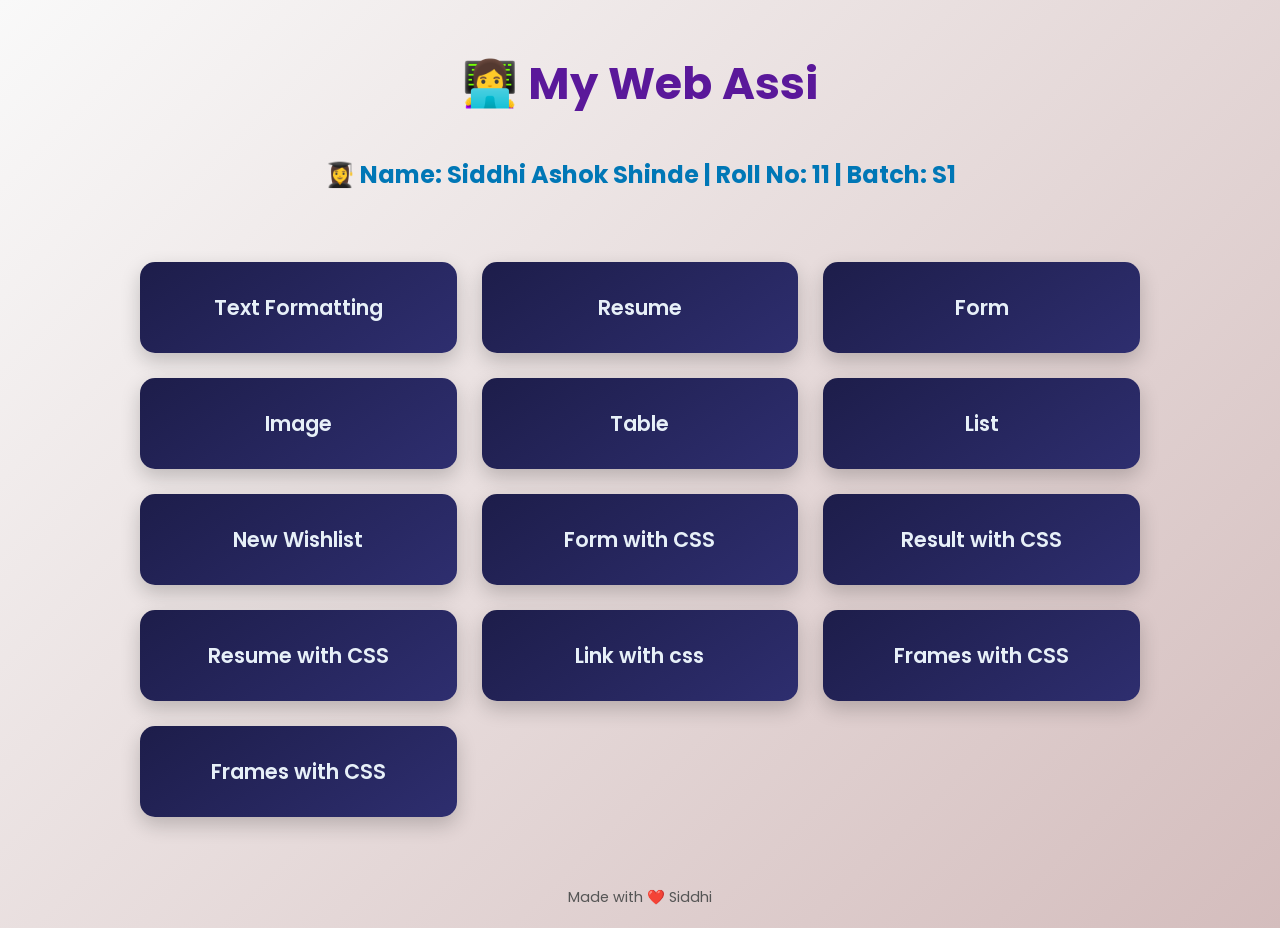
<file: index.html>
<!DOCTYPE html>
<html lang="en">
<head>
  <meta charset="UTF-8">
  <meta name="viewport" content="width=device-width, initial-scale=1.0">
  <title>My Web Programs</title>

  <!-- Google Fonts -->
  <link href="https://fonts.googleapis.com/css2?family=Poppins:wght@400;600&display=swap" rel="stylesheet">

  <style>
    body {
      background: linear-gradient(135deg, #f9f9f9, #d4bdbd);
      font-family: 'Poppins', sans-serif;
      display: flex;
      flex-direction: column;
      gap: 20px;
      max-width: 1000px;
      margin: 0 auto;
      padding: 20px;
      animation: fadeIn 1s ease-in;
    }

    h1 {
      color: #5a189a;
      text-align: center;
      animation: slideDown 1s ease;
      font-size: 2.8rem;
    }

    h2 {
      color: #0077b6;
      text-align: center;
      animation: slideDown 1s ease;
      font-size: 1.5rem;
      margin-top: -10px;
    }

    .cards {
      display: grid;
      grid-template-columns: repeat(auto-fit, minmax(250px, 1fr));
      gap: 25px;
      margin-top: 30px;
    }

    .card {
      background: linear-gradient(145deg, #1d1d4a, #2e2e6f);
      border-radius: 15px;
      box-shadow: 0 8px 20px rgba(0,0,0,0.2);
      padding: 30px 20px;
      text-align: center;
      transition: transform 0.4s ease, box-shadow 0.4s ease, background 0.4s;
      cursor: pointer;
    }

    .card:hover {
      transform: translateY(-10px) scale(1.05);
      box-shadow: 0 12px 25px rgba(0,0,0,0.3);
      background: linear-gradient(135deg, #07022a, #2b2b5b);
    }

    .card:active {
      transform: scale(0.97);
      background: #1a0e7a;
    }

    .card a {
      text-decoration: none;
      color: #e7f0f8;
      font-weight: 600;
      font-size: 1.3rem;
      display: block;
      transition: color 0.3s;
    }

    .card a:hover {
      color: #ffcc70;
    }

    footer {
      text-align: center;
      margin-top: 50px;
      font-size: 0.9rem;
      color: #555;
    }

    @keyframes fadeIn {
      from { opacity: 0; }
      to { opacity: 1; }
    }

    @keyframes slideDown {
      from { transform: translateY(-50px); opacity: 0; }
      to { transform: translateY(0); opacity: 1; }
    }
  </style>
</head>

<body>

  <h1 id="typing-text">👩‍💻</h1>
  <h2>👩‍🎓 Name: Siddhi Ashok Shinde | Roll No: 11 | Batch: S1</h2>

  <div class="cards">
    <div class="card"><a href="textformating.html">Text Formatting</a></div>
    <div class="card"><a href="Resume.html">Resume</a></div>
    <div class="card"><a href="Form.html">Form</a></div>
    <div class="card"><a href="Image1.html">Image</a></div>
    <div class="card"><a href="table.html">Table</a></div>
    <div class="card"><a href="list.html">List</a></div>
    <div class="card"><a href="newwishlist.html">New Wishlist</a></div>
    <div class="card"><a href="FormwithCSS.html">Form with CSS</a></div>
    <div class="card"><a href="ResultwithCSS.html">Result with CSS</a></div>
    <div class="card"><a href="ResumewithCSS.html">Resume with CSS</a></div>
    <div class="card"><a href="Link.html">Link with css</a></div>
    <div class="card"><a href="Frames.html">Frames with CSS</a></div>
    <div class="card"><a href="xmlwithcss.xml">Frames with CSS</a></div>

  </div>

  <footer>
    Made with ❤️ Siddhi
  </footer>

  <script>
    const text = " My Web Assignment";
    let index = 0;
    function typeEffect() {
      if (index < text.length) {
        document.getElementById("typing-text").innerHTML += text.charAt(index);
        index++;
        setTimeout(typeEffect, 100);
      }
    }
    window.onload = typeEffect;
  </script>

</body>
</html>
</file>
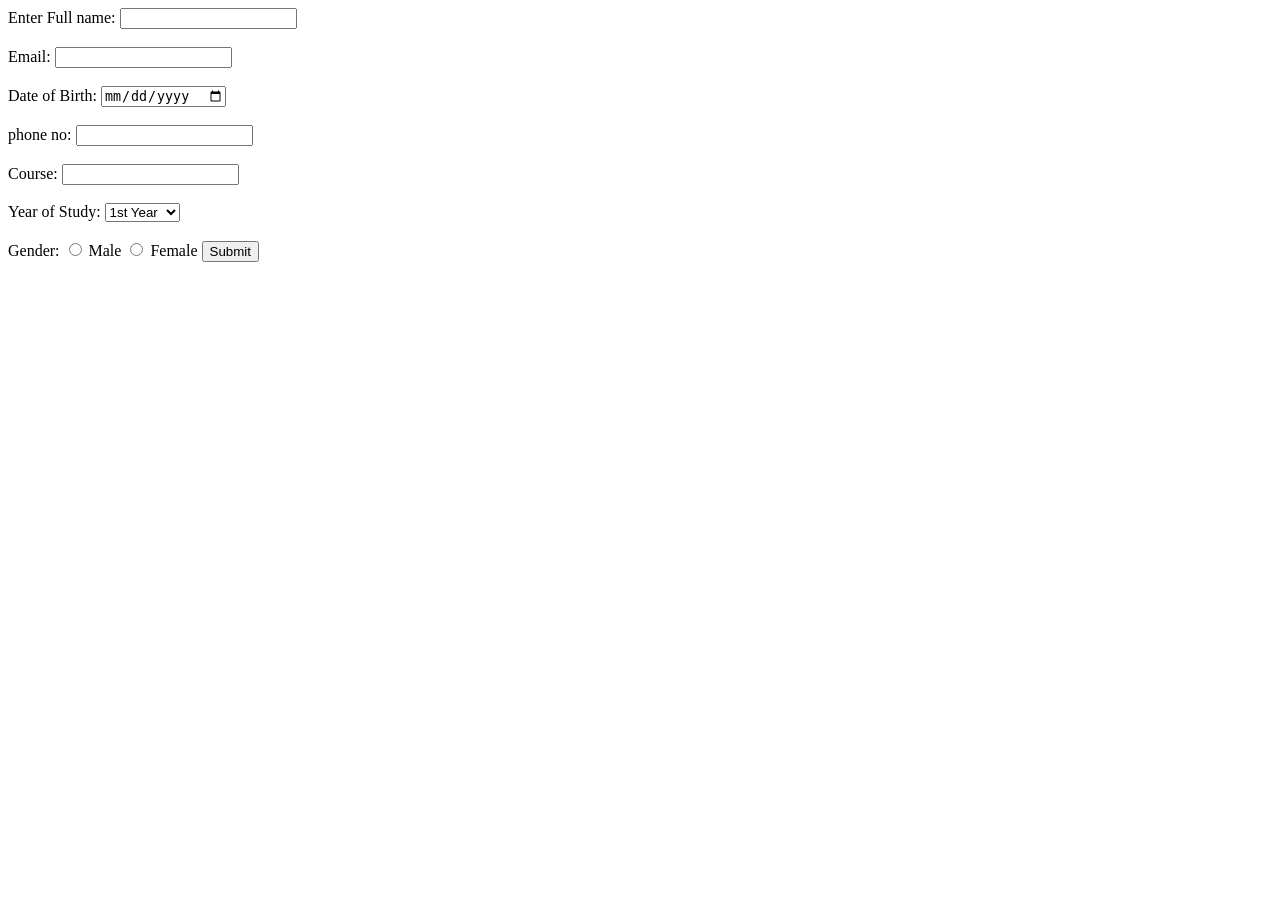
<file: Form.html>
<!DOCTYPE html>
<html lang="en">
<head>
    <meta charset="UTF-8">
    <meta name="viewport" content="width=device-width, initial-scale=1.0">
    <title>Form</title>
</head>
<body>
    <form>
        <label>Enter Full name: </label>
        <input type="text" name="name" required><br><br>

        <label>Email:  </label>
        <input type="email" name="email" required><br><br>
        
        <label>Date of Birth: </label>
        <input type="date" name="dob" required><br><br>
        
        <label>phone no: </label>
        <input type="tel" name="phone" required><br><br>
        
        <label> Course: </label>
        <input type="text" name="course" required><br><br>
        
     
        <label>Year of Study:</label>
        <select name="year">
            <option value="1st Year">1st Year</option>
            <option value="2nd Year">2nd Year</option>
            <option value="3rd Year">3rd Year</option>
            <option value="4th Year">4th Year</option>
        </select> <br><br>
    
        <label>Gender: </label>
        <input type="radio" name="gender" id ="Male" value="Male">
        <label for="Male">Male</label>
        <input type="radio" name="gender" id="Female" value="Female">
       <label for="Female">Female</label>
        <input type="submit" value="Submit">


    </form>
</body>
</html>
</file>
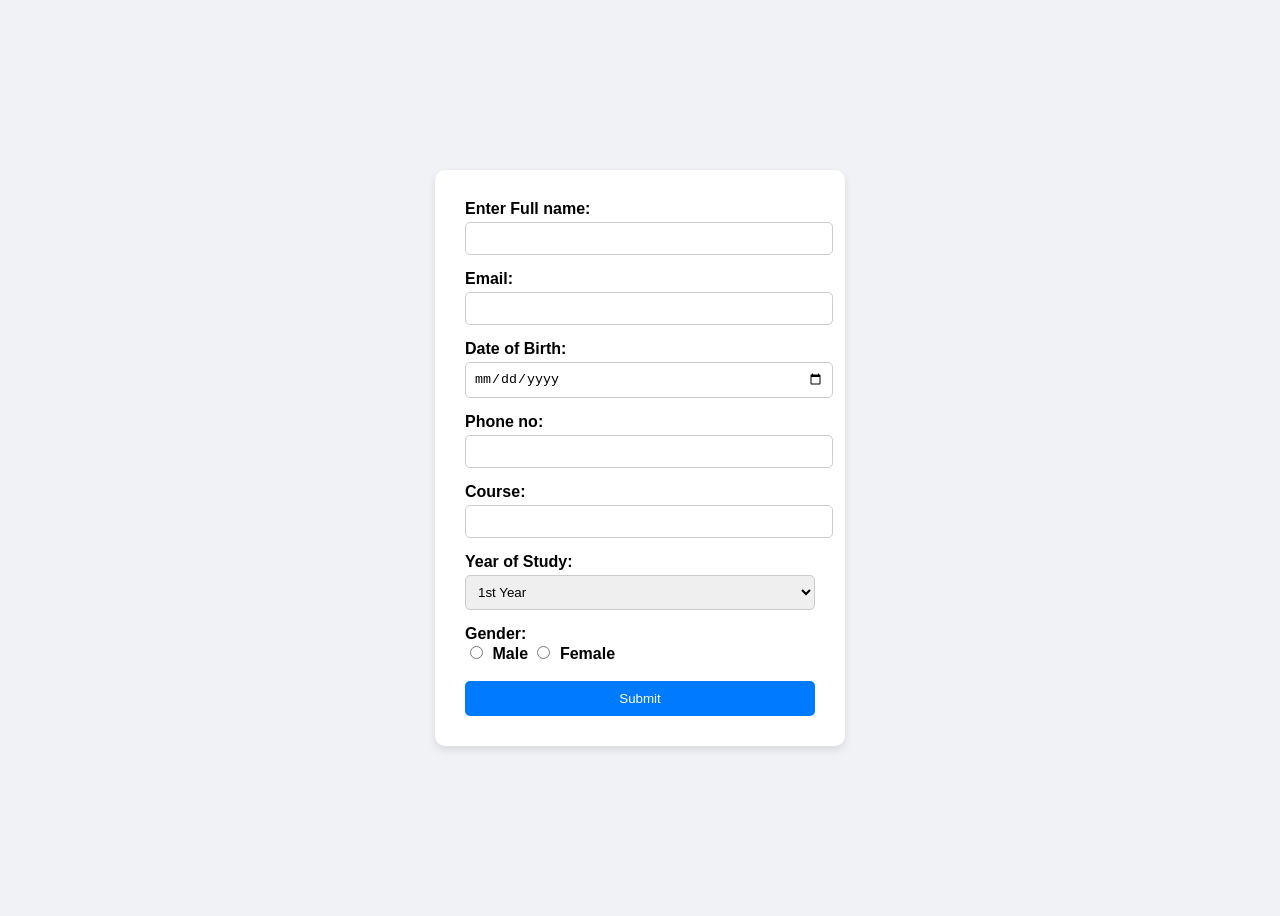
<file: FormwithCSS.html>
<!DOCTYPE html>
<html lang="en">
<head>
    <meta charset="UTF-8">
    <meta name="viewport" content="width=device-width, initial-scale=1.0">
    <title>Form</title>
    <style>
        body {
            font-family: Arial, sans-serif;
            background-color: #f0f2f5;
            display: flex;
            justify-content: center;
            align-items: center;
            height: 100vh;

        }

        form {
            background-color: #fff;
            padding: 30px;
            border-radius: 10px;
            box-shadow: 0 4px 8px rgba(0, 0, 0, 0.1);
            width: 350px;
        }

        label {
            font-weight: bold;
        }

        input[type="text"],
        input[type="email"],
        input[type="date"],
        input[type="tel"],
        select {
            width: 100%;
            padding: 8px;
            margin-top: 4px;
            margin-bottom: 15px;
            border: 1px solid #ccc;
            border-radius: 5px;
        }

        input[type="radio"] {
            margin-right: 5px;
        }

        input[type="submit"] {
            background-color: #007bff;
            color: white;
            padding: 10px;
            width: 100%;
            border: none;
            border-radius: 5px;
            cursor: pointer;
        }

        input[type="submit"]:hover {
            background-color: #0056b3;
        }
    </style>
</head>
<body>
    <form>
        <label>Enter Full name: </label>
        <input type="text" name="name" required>

        <label>Email: </label>
        <input type="email" name="email" required>

        <label>Date of Birth: </label>
        <input type="date" name="dob" required>

        <label>Phone no: </label>
        <input type="tel" name="phone" required>

        <label>Course: </label>
        <input type="text" name="course" required>

        <label>Year of Study:</label>
        <select name="year">
            <option value="1st Year">1st Year</option>
            <option value="2nd Year">2nd Year</option>
            <option value="3rd Year">3rd Year</option>
            <option value="4th Year">4th Year</option>
        </select>

        <label>Gender: </label><br>
        <input type="radio" name="gender" id="Male" value="Male">
        <label for="Male">Male</label>
        <input type="radio" name="gender" id="Female" value="Female">
        <label for="Female">Female</label><br><br>

        <input type="submit" value="Submit">
    </form>
</body>
</html>
</file>
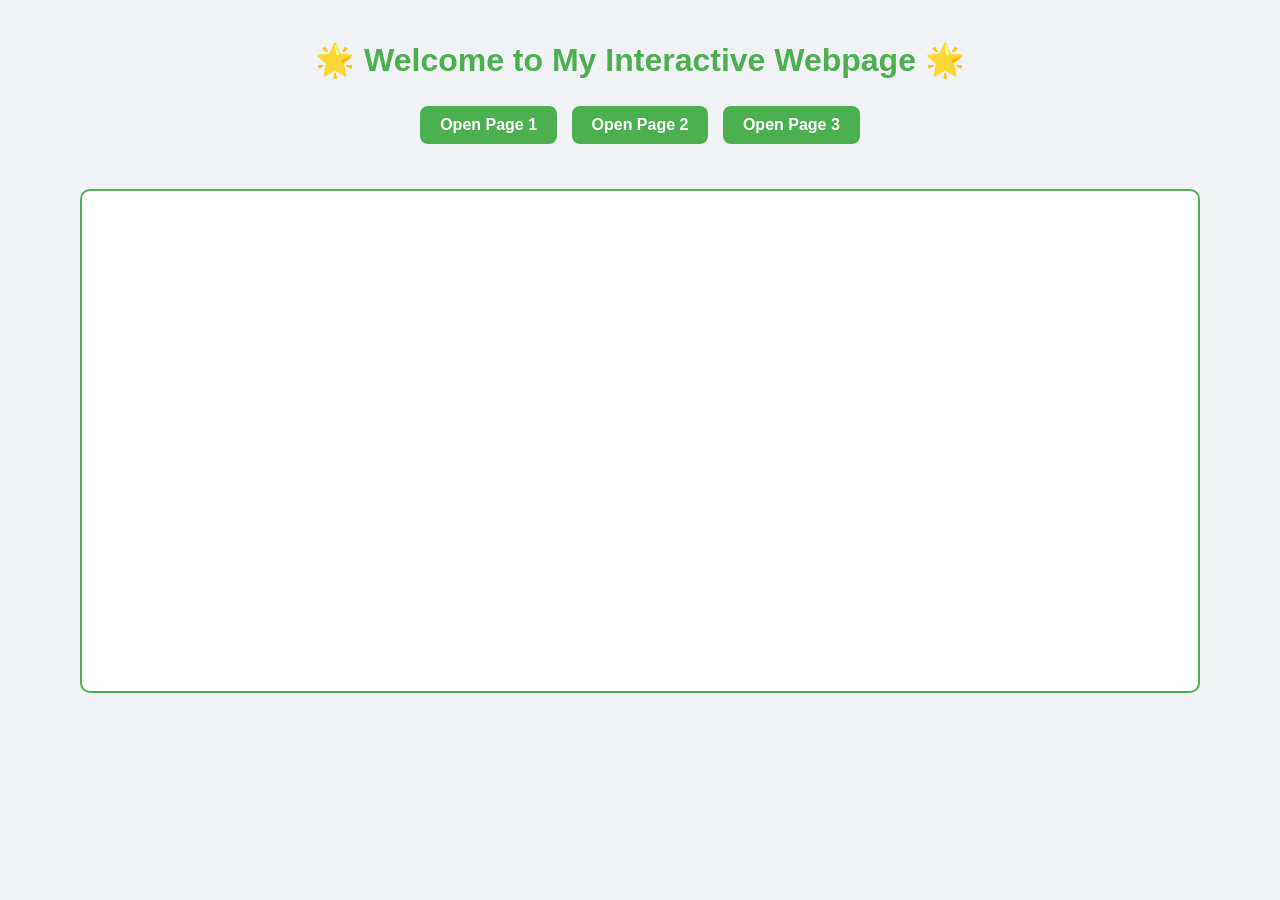
<file: Frames.html>
<!DOCTYPE html>
<html lang="en">
<head>
  <meta charset="UTF-8">
  <title>Interactive Iframe Example</title>
  <style>
    body {
      font-family: 'Poppins', sans-serif;
      background-color: #f0f2f5;
      margin: 0;
      padding: 20px;
      text-align: center;
    }

    h1 {
      color: #4CAF50;
    }

    .button-container {
      margin: 20px 0;
    }

    .button-container a {
      text-decoration: none;
      background-color: #4CAF50;
      color: white;
      padding: 10px 20px;
      margin: 5px;
      border-radius: 8px;
      display: inline-block;
      transition: background-color 0.3s ease;
      font-weight: bold;
    }

    .button-container a:hover {
      background-color: #45a049;
    }

    iframe {
      width: 90%;
      height: 500px;
      border: 2px solid #4CAF50;
      border-radius: 10px;
      margin-top: 20px;
      background-color: white;
    }
  </style>
</head>
<body>

  <h1>🌟 Welcome to My Interactive Webpage 🌟</h1>

  <div class="button-container">
    <a href="page1.html" target="content-frame">Open Page 1</a>
    <a href="page2.html" target="content-frame">Open Page 2</a>
    <a href="page3.html" target="content-frame">Open Page 3</a>
  </div>

  <iframe name="content-frame">
    <!-- Default message if iframe doesn't work -->
    Your browser does not support iframes.
  </iframe>

</body>
</html>
</file>
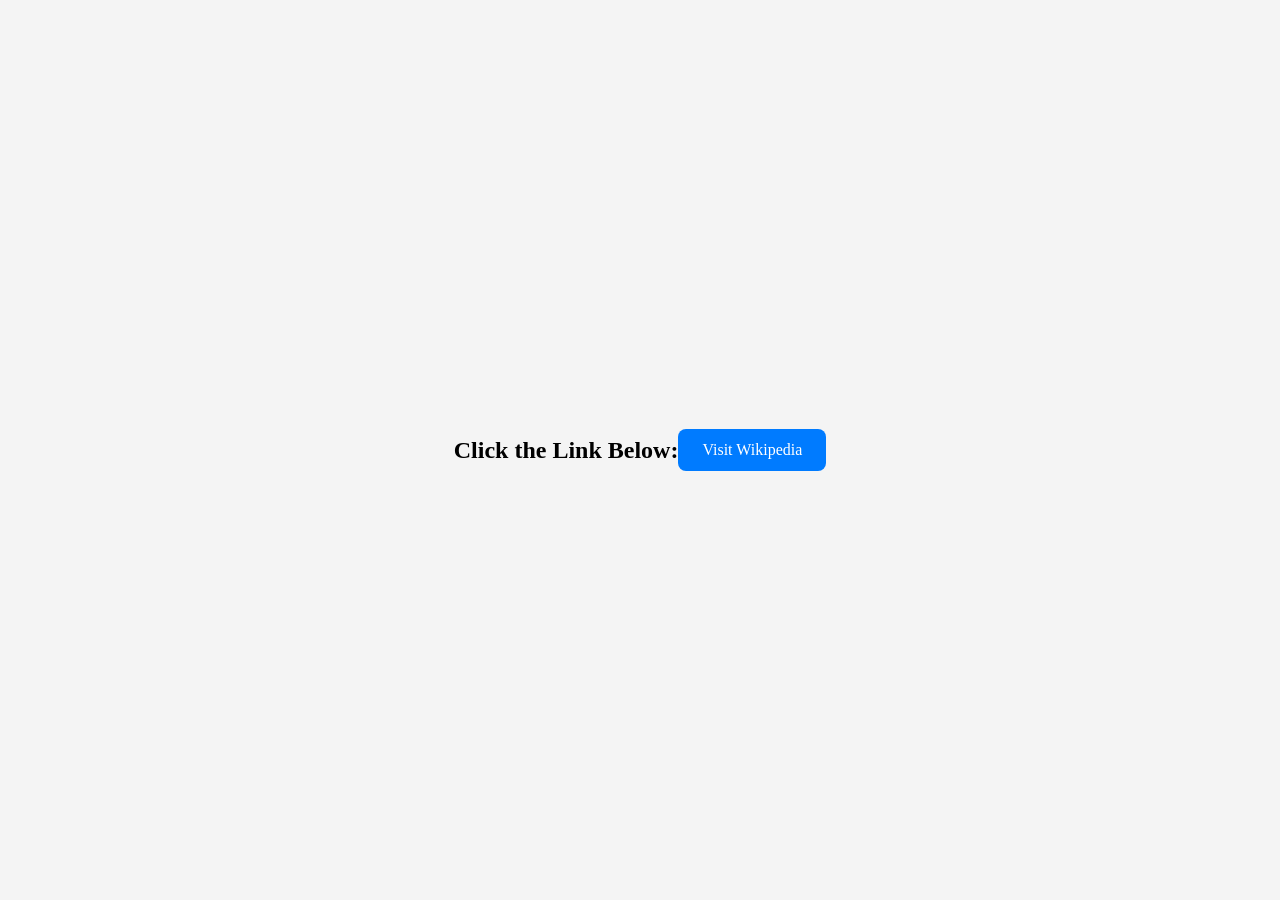
<file: Link.html>
<!DOCTYPE html>
<html>
<head>
    <title>Centered Interactive Link</title>

    <!-- Internal CSS -->
    <style>
        /* Make the entire body fill the screen */
        body {
            height: 100vh; /* Full viewport height */
            margin: 0; /* Remove default margin */
            display: flex; /* Enable flexbox */
            justify-content: center; /* Center horizontally */
            align-items: center; /* Center vertically */
            background-color: #f4f4f4; /* Light background */
        }

        /* Styling the link to look like a button */
        .my-link {
            background-color: #007BFF;
            color: white;
            padding: 12px 24px;
            text-decoration: none;
            border-radius: 8px;
            font-size: 16px;
            transition: 0.3s;
        }

        /* Hover effect */
        .my-link:hover {
            background-color: #0056b3;
        }
    </style>
</head>
<body>
    
    
    <h2>Click the Link Below:</h2>

    <a href="https://www.wikipedia.org" class="my-link" target="_blank">
        Visit Wikipedia
    </a>

</body>
</html>
</file>
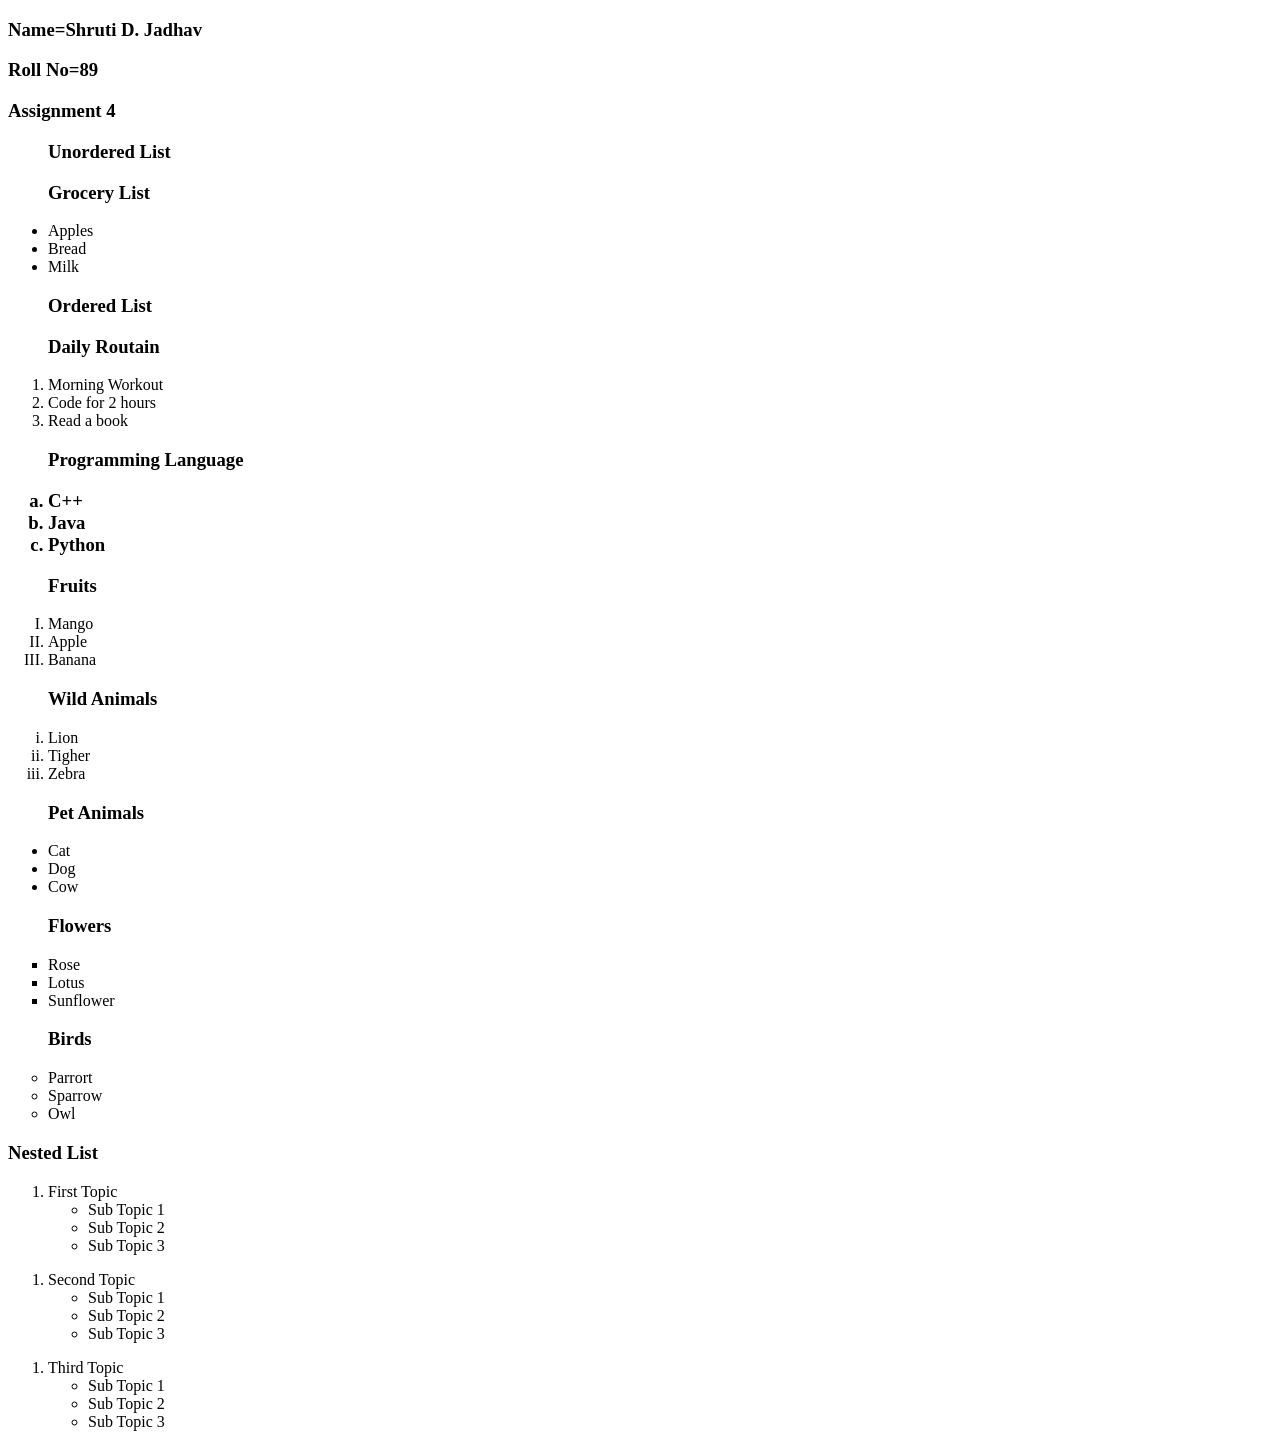
<file: list.html>
<!DOCTYPE html>
<html lang="en">
<head>
    <meta charset="UTF-8">
    <meta name="viewport" content="width=device-width, initial-scale=1.0">
    <title>Document</title>
</head>
<body>
    <h3>Name=Shruti D. Jadhav</h3>
    <h3>Roll No=89</h3>
    <h3>Assignment 4</h3>
    <ul>
        <h3>Unordered List</h3>
        <h3>Grocery List</h3>
        <li>Apples</li>
        <li>Bread</li>
        <li>Milk</li>
    </ul>
    <ol>
        <h3>Ordered List</h3>
        <h3>Daily Routain</h3>
        <li>Morning Workout</li>
        <li>Code for 2 hours</li>
        <li>Read a book</li>
    </ol>
    <ol type="a">
        <h3>Programming Language<h3>
        <li>C++</li>
        <li>Java</li>
        <li>Python</li>
    </ol>
    <ol type="I">
        <h3>Fruits</h3>
        <li>Mango</li>
        <li>Apple</li>
        <li>Banana</li>
    </ol>
    <ol type="i">
        <h3>Wild Animals</h3>
        <li>Lion</li>
        <li>Tigher</li>
        <li>Zebra</li>
    </ol>
    <ul type="disc">
        <h3>Pet Animals</h3>
        <li>Cat</li>
        <li>Dog</li>
        <li>Cow</li>
    </ul>
    <ul type="square">
        <h3>Flowers</h3>
        <li>Rose</li>
        <li>Lotus</li>
        <li>Sunflower</li>
    </ul>
    <ul type="circle">
        <h3>Birds</h3>
        <li>Parrort</li>
        <li>Sparrow</li>
        <li>Owl</li>
    </ul>
    <h3>Nested List</h3>
    <ol>
        <li>First Topic
            <ul>
                <li>Sub Topic 1</li>
                <li>Sub Topic 2</li>
                <li>Sub Topic 3</li>
            </ul>
        </li>
    </ol>
    <ol>
        <li>Second Topic
            <ul>
                <li>Sub Topic 1</li>
                <li>Sub Topic 2</li>
                <li>Sub Topic 3</li>
            </ul>
        </li>
    </ol>
    <ol>
        <li>
            Third Topic
            <ul>
                <li>Sub Topic 1</li>
                <li>Sub Topic 2</li>
                <li>Sub Topic 3</li>
            </ul>
        </li>
    </ol>
    
</body>
</html>
</file>
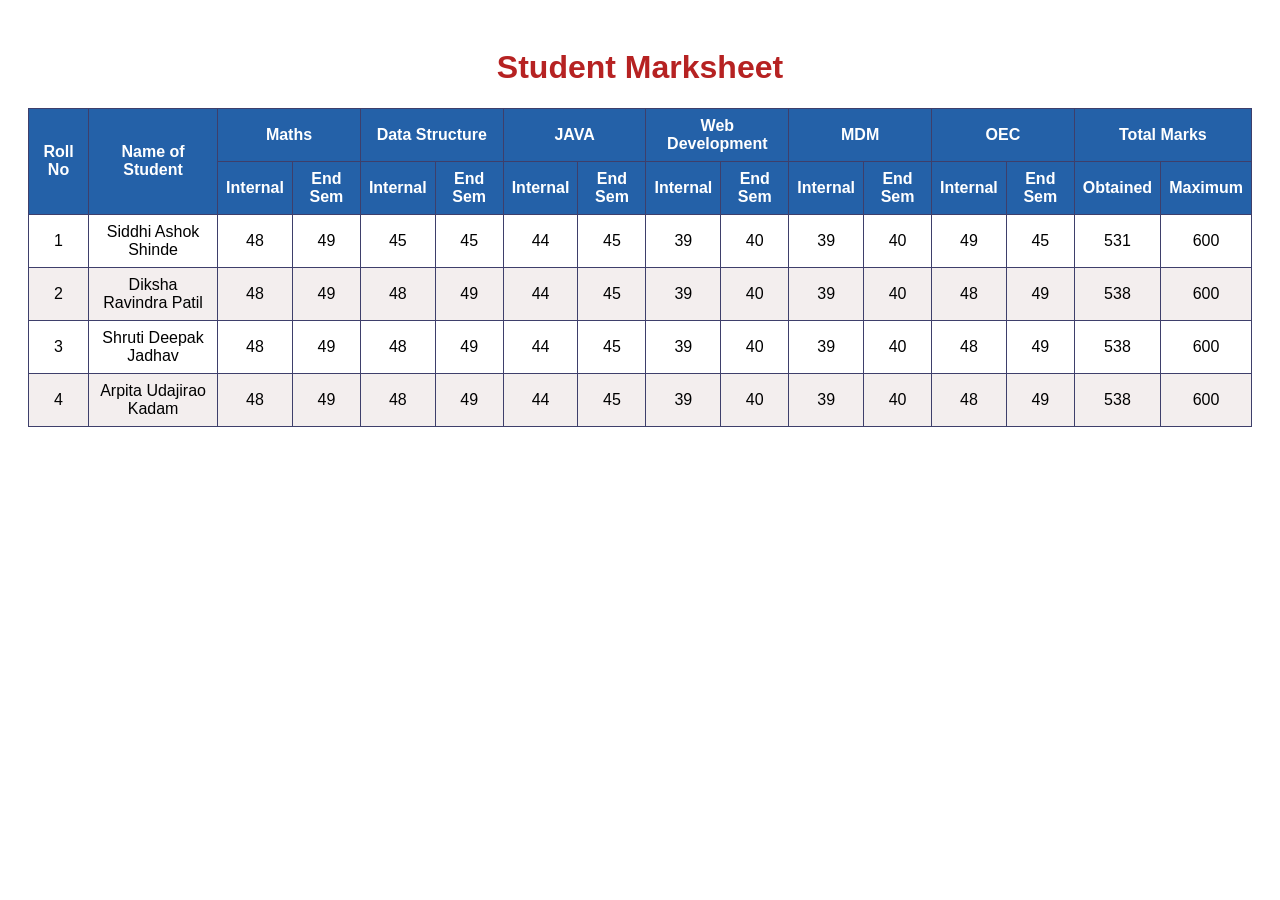
<file: ResultwithCSS.html>
<!DOCTYPE html>
<html>
<head>
    <title>Student Marksheet</title>
    <style>
        body {
            font-family: Arial, sans-serif;
            padding: 20px;
        }
        h1 {
            text-align: center;
            color: #b62222;
        }
        table {
            border-collapse: collapse;
            width: 100%;
            margin-top: 20px;
        }
        th, td {
            border: 1px solid #3e3f6b;
            text-align: center;
            padding: 8px;
        }
        th {
            background-color: #2461a8;
            color: white;
        }
        tr:nth-child(even) {
            background-color: #f3eeee;
        }
    </style>
</head>
<body>

    <h1>Student Marksheet</h1>

    <table>
        <tr>
            <th rowspan="2">Roll No</th>
            <th rowspan="2">Name of Student</th>
            <th colspan="2">Maths</th>
            <th colspan="2">Data Structure</th>
            <th colspan="2">JAVA</th>
            <th colspan="2">Web Development</th>
            <th colspan="2">MDM</th>
            <th colspan="2">OEC</th>
            <th colspan="2">Total Marks</th>
        </tr>
        <tr>
            <th>Internal</th>
            <th>End Sem</th>
            <th>Internal</th>
            <th>End Sem</th>
            <th>Internal</th>
            <th>End Sem</th>
            <th>Internal</th>
            <th>End Sem</th>
            <th>Internal</th>
            <th>End Sem</th>
            <th>Internal</th>
            <th>End Sem</th>
            <th>Obtained</th>
            <th>Maximum</th>
        </tr>

        <tr>
            <td>1</td>
            <td>Siddhi Ashok Shinde</td>
            <td>48</td><td>49</td>
            <td>45</td><td>45</td>
            <td>44</td><td>45</td>
            <td>39</td><td>40</td>
            <td>39</td><td>40</td>
            <td>49</td><td>45</td>
            <td>531</td><td>600</td>
        </tr>

        <tr>
            <td>2</td>
            <td>Diksha Ravindra Patil</td>
            <td>48</td><td>49</td>
            <td>48</td><td>49</td>
            <td>44</td><td>45</td>
            <td>39</td><td>40</td>
            <td>39</td><td>40</td>
            <td>48</td><td>49</td>
            <td>538</td><td>600</td>
        </tr>

        <tr>
            <td>3</td>
            <td>Shruti Deepak Jadhav</td>
            <td>48</td><td>49</td>
            <td>48</td><td>49</td>
            <td>44</td><td>45</td>
            <td>39</td><td>40</td>
            <td>39</td><td>40</td>
            <td>48</td><td>49</td>
            <td>538</td><td>600</td>
        </tr>

        <tr>
            <td>4</td>
            <td>Arpita Udajirao Kadam</td>
            <td>48</td><td>49</td>
            <td>48</td><td>49</td>
            <td>44</td><td>45</td>
            <td>39</td><td>40</td>
            <td>39</td><td>40</td>
            <td>48</td><td>49</td>
            <td>538</td><td>600</td>
        </tr>
    </table>

</body>
</html>
</file>
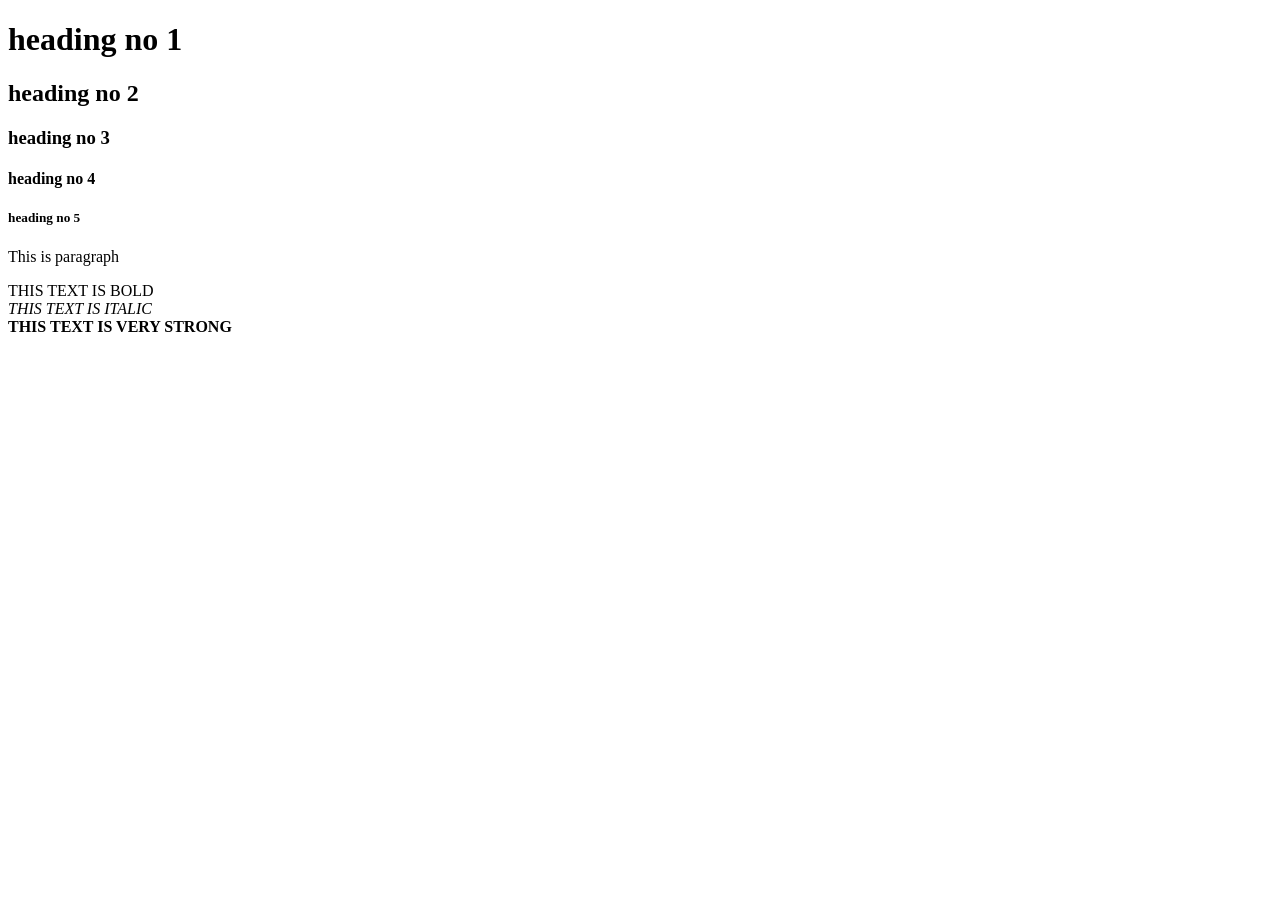
<file: textformating.html>
<!DOCTYPE html >
<html>
<head>
<title>WELCOME MY FRIST WEB PAGE</title>
</head>
<body>
<h1>heading no 1</h1>
<h2>heading no 2</h2>
<h3>heading no 3</h3>
<h4>heading no 4</h14>
<h5>heading no 5</h5>
<p>This is paragraph</p>
</b>THIS TEXT IS BOLD</b><br>
<i>THIS TEXT IS ITALIC</i><br>
<strong>THIS TEXT IS VERY STRONG</strong><br>
</body>
</html>
</file>
